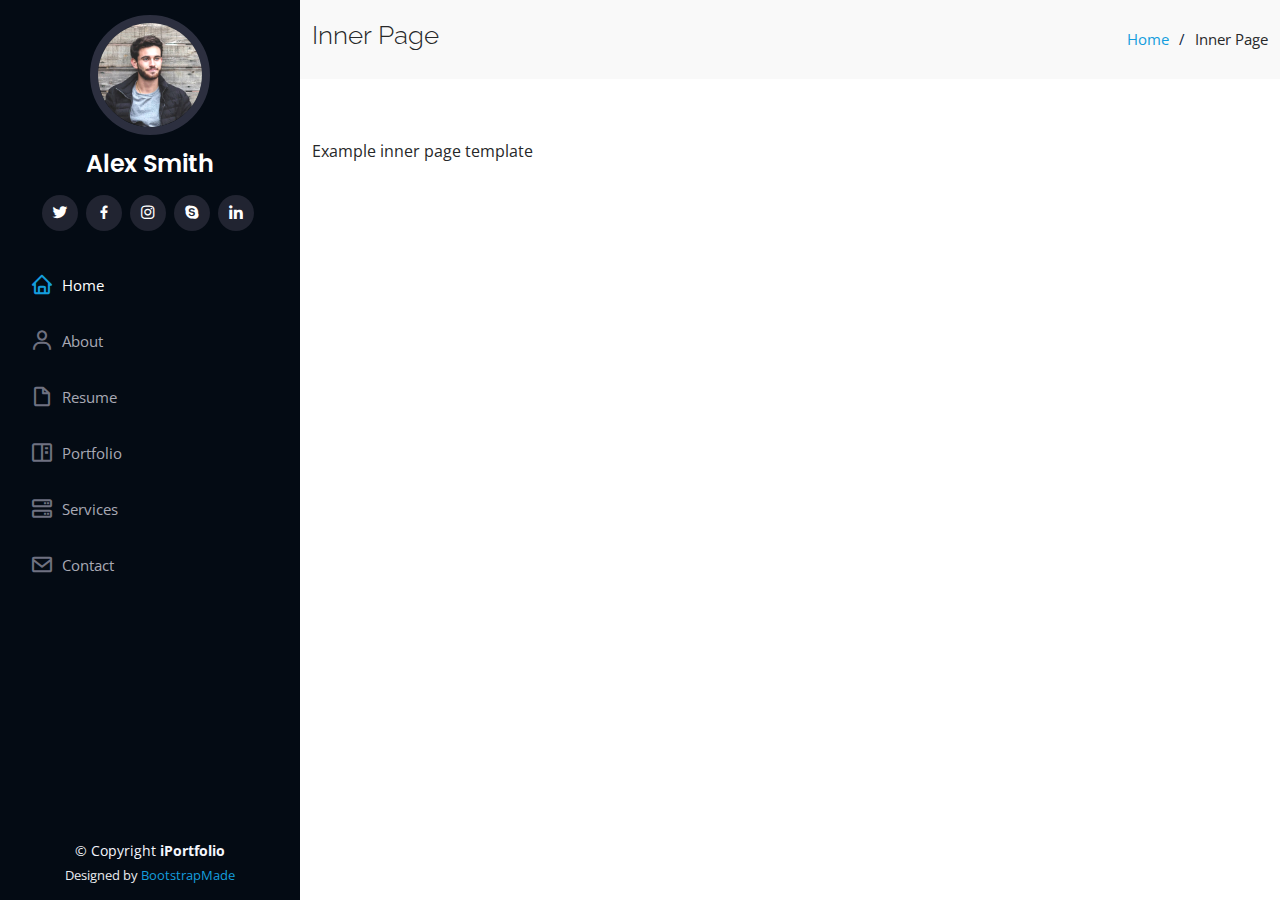
<file: inner-page.html>
<!DOCTYPE html>
<html lang="en">

<head>
  <meta charset="utf-8">
  <meta content="width=device-width, initial-scale=1.0" name="viewport">

  <title>Inner Page - iPortfolio Bootstrap Template</title>
  <meta content="" name="description">
  <meta content="" name="keywords">

  <!-- Favicons -->
  <link href="assets/img/bg.png" rel="icon">
  <link href="assets/img/apple-touch-icon.png" rel="apple-touch-icon">

  <!-- Google Fonts -->
  <link href="https://fonts.googleapis.com/css?family=Open+Sans:300,300i,400,400i,600,600i,700,700i|Raleway:300,300i,400,400i,500,500i,600,600i,700,700i|Poppins:300,300i,400,400i,500,500i,600,600i,700,700i" rel="stylesheet">

  <!-- Vendor CSS Files -->
  <link href="assets/vendor/aos/aos.css" rel="stylesheet">
  <link href="assets/vendor/bootstrap/css/bootstrap.min.css" rel="stylesheet">
  <link href="assets/vendor/bootstrap-icons/bootstrap-icons.css" rel="stylesheet">
  <link href="assets/vendor/boxicons/css/boxicons.min.css" rel="stylesheet">
  <link href="assets/vendor/glightbox/css/glightbox.min.css" rel="stylesheet">
  <link href="assets/vendor/swiper/swiper-bundle.min.css" rel="stylesheet">

  <!-- Template Main CSS File -->
  <link href="assets/css/style.css" rel="stylesheet">

  <!-- =======================================================
  * Template Name: iPortfolio - v3.9.1
  * Template URL: https://bootstrapmade.com/iportfolio-bootstrap-portfolio-websites-template/
  * Author: BootstrapMade.com
  * License: https://bootstrapmade.com/license/
  ======================================================== -->
</head>

<body>

  <!-- ======= Mobile nav toggle button ======= -->
  <i class="bi bi-list mobile-nav-toggle d-xl-none"></i>

  <!-- ======= Header ======= -->
  <header id="header">
    <div class="d-flex flex-column">

      <div class="profile">
        <img src="assets/img/profile-img.jpg" alt="" class="img-fluid rounded-circle">
        <h1 class="text-light"><a href="index.html">Alex Smith</a></h1>
        <div class="social-links mt-3 text-center">
          <a href="#" class="twitter"><i class="bx bxl-twitter"></i></a>
          <a href="#" class="facebook"><i class="bx bxl-facebook"></i></a>
          <a href="#" class="instagram"><i class="bx bxl-instagram"></i></a>
          <a href="#" class="google-plus"><i class="bx bxl-skype"></i></a>
          <a href="#" class="linkedin"><i class="bx bxl-linkedin"></i></a>
        </div>
      </div>

      <nav id="navbar" class="nav-menu navbar">
        <ul>
          <li><a href="#hero" class="nav-link scrollto active"><i class="bx bx-home"></i> <span>Home</span></a></li>
          <li><a href="#about" class="nav-link scrollto"><i class="bx bx-user"></i> <span>About</span></a></li>
          <li><a href="#resume" class="nav-link scrollto"><i class="bx bx-file-blank"></i> <span>Resume</span></a></li>
          <li><a href="#portfolio" class="nav-link scrollto"><i class="bx bx-book-content"></i> <span>Portfolio</span></a></li>
          <li><a href="#services" class="nav-link scrollto"><i class="bx bx-server"></i> <span>Services</span></a></li>
          <li><a href="#contact" class="nav-link scrollto"><i class="bx bx-envelope"></i> <span>Contact</span></a></li>
        </ul>
      </nav><!-- .nav-menu -->
    </div>
  </header><!-- End Header -->

  <main id="main">

    <!-- ======= Breadcrumbs ======= -->
    <section class="breadcrumbs">
      <div class="container">

        <div class="d-flex justify-content-between align-items-center">
          <h2>Inner Page</h2>
          <ol>
            <li><a href="index.html">Home</a></li>
            <li>Inner Page</li>
          </ol>
        </div>

      </div>
    </section><!-- End Breadcrumbs -->

    <section class="inner-page">
      <div class="container">
        <p>
          Example inner page template
        </p>
      </div>
    </section>

  </main><!-- End #main -->

  <!-- ======= Footer ======= -->
  <footer id="footer">
    <div class="container">
      <div class="copyright">
        &copy; Copyright <strong><span>iPortfolio</span></strong>
      </div>
      <div class="credits">
        <!-- All the links in the footer should remain intact. -->
        <!-- You can delete the links only if you purchased the pro version. -->
        <!-- Licensing information: https://bootstrapmade.com/license/ -->
        <!-- Purchase the pro version with working PHP/AJAX contact form: https://bootstrapmade.com/iportfolio-bootstrap-portfolio-websites-template/ -->
        Designed by <a href="https://bootstrapmade.com/">BootstrapMade</a>
      </div>
    </div>
  </footer><!-- End  Footer -->

  <a href="#" class="back-to-top d-flex align-items-center justify-content-center"><i class="bi bi-arrow-up-short"></i></a>

  <!-- Vendor JS Files -->
  <script src="assets/vendor/purecounter/purecounter_vanilla.js"></script>
  <script src="assets/vendor/aos/aos.js"></script>
  <script src="assets/vendor/bootstrap/js/bootstrap.bundle.min.js"></script>
  <script src="assets/vendor/glightbox/js/glightbox.min.js"></script>
  <script src="assets/vendor/isotope-layout/isotope.pkgd.min.js"></script>
  <script src="assets/vendor/swiper/swiper-bundle.min.js"></script>
  <script src="assets/vendor/typed.js/typed.min.js"></script>
  <script src="assets/vendor/waypoints/noframework.waypoints.js"></script>
  <script src="assets/vendor/php-email-form/validate.js"></script>

  <!-- Template Main JS File -->
  <script src="assets/js/main.js"></script>

</body>

</html>
</file>
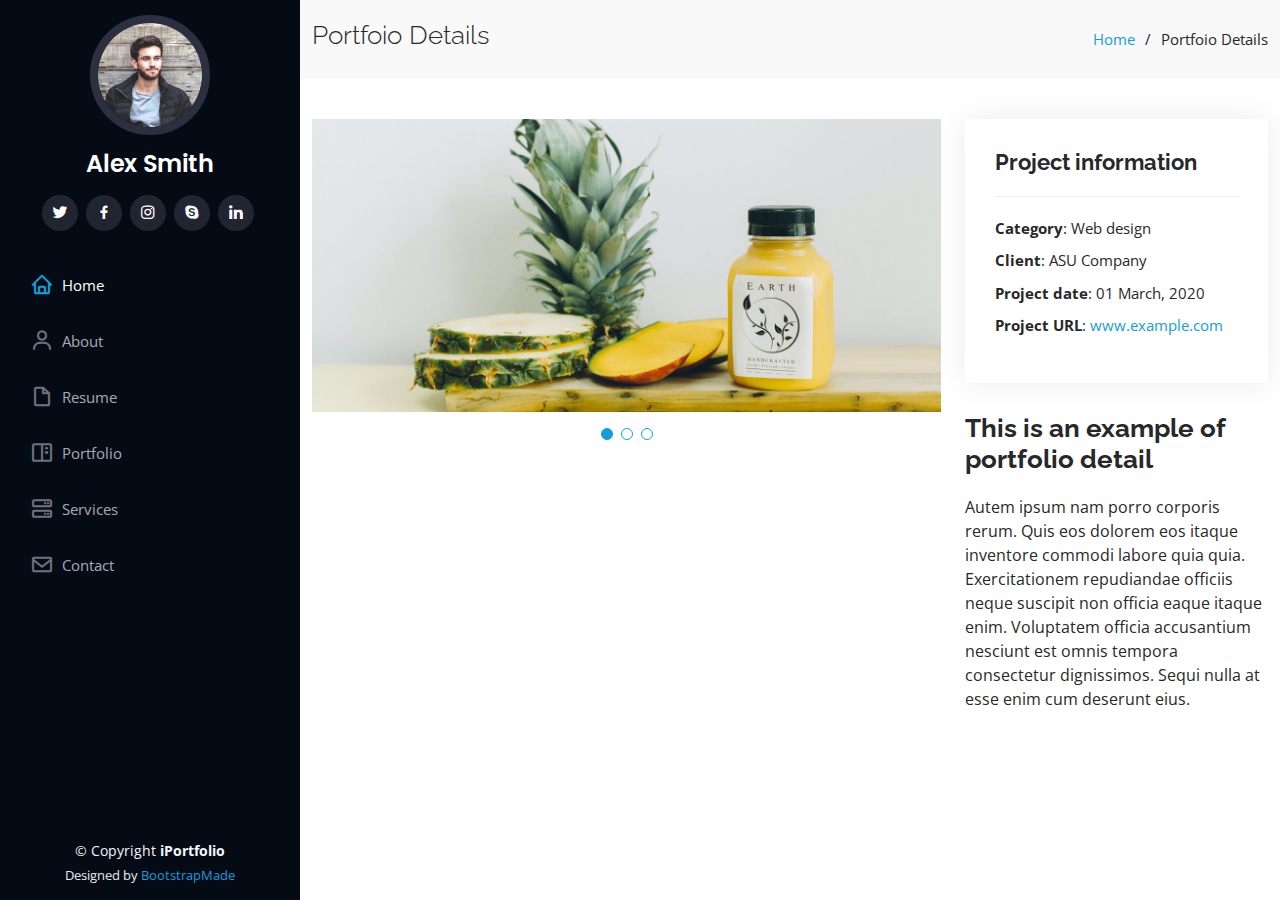
<file: portfolio-details.html>
<!DOCTYPE html>
<html lang="en">

<head>
  <meta charset="utf-8">
  <meta content="width=device-width, initial-scale=1.0" name="viewport">

  <title>Portfolio Details - iPortfolio Bootstrap Template</title>
  <meta content="" name="description">
  <meta content="" name="keywords">

  <!-- Favicons -->
  <link href="assets/img/favicon.png" rel="icon">
  <link href="assets/img/apple-touch-icon.png" rel="apple-touch-icon">

  <!-- Google Fonts -->
  <link href="https://fonts.googleapis.com/css?family=Open+Sans:300,300i,400,400i,600,600i,700,700i|Raleway:300,300i,400,400i,500,500i,600,600i,700,700i|Poppins:300,300i,400,400i,500,500i,600,600i,700,700i" rel="stylesheet">

  <!-- Vendor CSS Files -->
  <link href="assets/vendor/aos/aos.css" rel="stylesheet">
  <link href="assets/vendor/bootstrap/css/bootstrap.min.css" rel="stylesheet">
  <link href="assets/vendor/bootstrap-icons/bootstrap-icons.css" rel="stylesheet">
  <link href="assets/vendor/boxicons/css/boxicons.min.css" rel="stylesheet">
  <link href="assets/vendor/glightbox/css/glightbox.min.css" rel="stylesheet">
  <link href="assets/vendor/swiper/swiper-bundle.min.css" rel="stylesheet">

  <!-- Template Main CSS File -->
  <link href="assets/css/style.css" rel="stylesheet">

  <!-- =======================================================
  * Template Name: iPortfolio - v3.9.1
  * Template URL: https://bootstrapmade.com/iportfolio-bootstrap-portfolio-websites-template/
  * Author: BootstrapMade.com
  * License: https://bootstrapmade.com/license/
  ======================================================== -->
</head>

<body>

  <!-- ======= Mobile nav toggle button ======= -->
  <i class="bi bi-list mobile-nav-toggle d-xl-none"></i>

  <!-- ======= Header ======= -->
  <header id="header">
    <div class="d-flex flex-column">

      <div class="profile">
        <img src="assets/img/profile-img.jpg" alt="" class="img-fluid rounded-circle">
        <h1 class="text-light"><a href="index.html">Alex Smith</a></h1>
        <div class="social-links mt-3 text-center">
          <a href="#" class="twitter"><i class="bx bxl-twitter"></i></a>
          <a href="#" class="facebook"><i class="bx bxl-facebook"></i></a>
          <a href="#" class="instagram"><i class="bx bxl-instagram"></i></a>
          <a href="#" class="google-plus"><i class="bx bxl-skype"></i></a>
          <a href="#" class="linkedin"><i class="bx bxl-linkedin"></i></a>
        </div>
      </div>

      <nav id="navbar" class="nav-menu navbar">
        <ul>
          <li><a href="#hero" class="nav-link scrollto active"><i class="bx bx-home"></i> <span>Home</span></a></li>
          <li><a href="#about" class="nav-link scrollto"><i class="bx bx-user"></i> <span>About</span></a></li>
          <li><a href="#resume" class="nav-link scrollto"><i class="bx bx-file-blank"></i> <span>Resume</span></a></li>
          <li><a href="#portfolio" class="nav-link scrollto"><i class="bx bx-book-content"></i> <span>Portfolio</span></a></li>
          <li><a href="#services" class="nav-link scrollto"><i class="bx bx-server"></i> <span>Services</span></a></li>
          <li><a href="#contact" class="nav-link scrollto"><i class="bx bx-envelope"></i> <span>Contact</span></a></li>
        </ul>
      </nav><!-- .nav-menu -->
    </div>
  </header><!-- End Header -->

  <main id="main">

    <!-- ======= Breadcrumbs ======= -->
    <section id="breadcrumbs" class="breadcrumbs">
      <div class="container">

        <div class="d-flex justify-content-between align-items-center">
          <h2>Portfoio Details</h2>
          <ol>
            <li><a href="index.html">Home</a></li>
            <li>Portfoio Details</li>
          </ol>
        </div>

      </div>
    </section><!-- End Breadcrumbs -->

    <!-- ======= Portfolio Details Section ======= -->
    <section id="portfolio-details" class="portfolio-details">
      <div class="container">

        <div class="row gy-4">

          <div class="col-lg-8">
            <div class="portfolio-details-slider swiper">
              <div class="swiper-wrapper align-items-center">

                <div class="swiper-slide">
                  <img src="assets/img/portfolio/portfolio-details-1.jpg" alt="">
                </div>

                <div class="swiper-slide">
                  <img src="assets/img/portfolio/portfolio-details-2.jpg" alt="">
                </div>

                <div class="swiper-slide">
                  <img src="assets/img/portfolio/portfolio-details-3.jpg" alt="">
                </div>

              </div>
              <div class="swiper-pagination"></div>
            </div>
          </div>

          <div class="col-lg-4">
            <div class="portfolio-info">
              <h3>Project information</h3>
              <ul>
                <li><strong>Category</strong>: Web design</li>
                <li><strong>Client</strong>: ASU Company</li>
                <li><strong>Project date</strong>: 01 March, 2020</li>
                <li><strong>Project URL</strong>: <a href="#">www.example.com</a></li>
              </ul>
            </div>
            <div class="portfolio-description">
              <h2>This is an example of portfolio detail</h2>
              <p>
                Autem ipsum nam porro corporis rerum. Quis eos dolorem eos itaque inventore commodi labore quia quia. Exercitationem repudiandae officiis neque suscipit non officia eaque itaque enim. Voluptatem officia accusantium nesciunt est omnis tempora consectetur dignissimos. Sequi nulla at esse enim cum deserunt eius.
              </p>
            </div>
          </div>

        </div>

      </div>
    </section><!-- End Portfolio Details Section -->

  </main><!-- End #main -->

  <!-- ======= Footer ======= -->
  <footer id="footer">
    <div class="container">
      <div class="copyright">
        &copy; Copyright <strong><span>iPortfolio</span></strong>
      </div>
      <div class="credits">
        <!-- All the links in the footer should remain intact. -->
        <!-- You can delete the links only if you purchased the pro version. -->
        <!-- Licensing information: https://bootstrapmade.com/license/ -->
        <!-- Purchase the pro version with working PHP/AJAX contact form: https://bootstrapmade.com/iportfolio-bootstrap-portfolio-websites-template/ -->
        Designed by <a href="https://bootstrapmade.com/">BootstrapMade</a>
      </div>
    </div>
  </footer><!-- End  Footer -->

  <a href="#" class="back-to-top d-flex align-items-center justify-content-center"><i class="bi bi-arrow-up-short"></i></a>

  <!-- Vendor JS Files -->
  <script src="assets/vendor/purecounter/purecounter_vanilla.js"></script>
  <script src="assets/vendor/aos/aos.js"></script>
  <script src="assets/vendor/bootstrap/js/bootstrap.bundle.min.js"></script>
  <script src="assets/vendor/glightbox/js/glightbox.min.js"></script>
  <script src="assets/vendor/isotope-layout/isotope.pkgd.min.js"></script>
  <script src="assets/vendor/swiper/swiper-bundle.min.js"></script>
  <script src="assets/vendor/typed.js/typed.min.js"></script>
  <script src="assets/vendor/waypoints/noframework.waypoints.js"></script>
  <script src="assets/vendor/php-email-form/validate.js"></script>

  <!-- Template Main JS File -->
  <script src="assets/js/main.js"></script>

</body>

</html>
</file>
<file: assets/css/style.css>
/**
* Template Name: iPortfolio - v3.9.1
* Template URL: https://bootstrapmade.com/iportfolio-bootstrap-portfolio-websites-template/
* Author: BootstrapMade.com
* License: https://bootstrapmade.com/license/
*/

/*--------------------------------------------------------------
# General
--------------------------------------------------------------*/
body {
  font-family: "Open Sans", sans-serif;
  color: #272829;
}

a {
  color: #149ddd;
  text-decoration: none;
}

a:hover {
  color: #37b3ed;
  text-decoration: none;
}

h1,
h2,
h3,
h4,
h5,
h6 {
  font-family: "Raleway", sans-serif;
}

/*--------------------------------------------------------------
# Back to top button
--------------------------------------------------------------*/
.back-to-top {
  position: fixed;
  visibility: hidden;
  opacity: 0;
  right: 15px;
  bottom: 15px;
  z-index: 996;
  background: #149ddd;
  width: 40px;
  height: 40px;
  border-radius: 50px;
  transition: all 0.4s;
}

.back-to-top i {
  font-size: 28px;
  color: #fff;
  line-height: 0;
}

.back-to-top:hover {
  background: #2eafec;
  color: #fff;
}

.back-to-top.active {
  visibility: visible;
  opacity: 1;
}

/*--------------------------------------------------------------
# Header
--------------------------------------------------------------*/
#header {
  position: fixed;
  top: 0;
  left: 0;
  bottom: 0;
  width: 300px;
  transition: all ease-in-out 0.5s;
  z-index: 9997;
  transition: all 0.5s;
  padding: 0 15px;
  background: #040b14;
  overflow-y: auto;
}

#header .profile img {
  margin: 15px auto;
  display: block;
  width: 120px;
  border: 8px solid #2c2f3f;
}

#header .profile h1 {
  font-size: 24px;
  margin: 0;
  padding: 0;
  font-weight: 600;
  -moz-text-align-last: center;
  text-align-last: center;
  font-family: "Poppins", sans-serif;
}

#header .profile h1 a,
#header .profile h1 a:hover {
  color: #fff;
  text-decoration: none;
}

#header .profile .social-links a {
  font-size: 18px;
  display: inline-block;
  background: #212431;
  color: #fff;
  line-height: 1;
  padding: 8px 0;
  margin-right: 4px;
  border-radius: 50%;
  text-align: center;
  width: 36px;
  height: 36px;
  transition: 0.3s;
}

#header .profile .social-links a:hover {
  background: #149ddd;
  color: #fff;
  text-decoration: none;
}

#main {
  margin-left: 300px;
}

@media (max-width: 1199px) {
  #header {
    left: -300px;
  }

  #main {
    margin-left: 0;
  }
}

/*--------------------------------------------------------------
# Navigation Menu
--------------------------------------------------------------*/
/* Desktop Navigation */
.nav-menu {
  padding: 30px 0 0 0;
}

.nav-menu * {
  margin: 0;
  padding: 0;
  list-style: none;
}

.nav-menu>ul>li {
  position: relative;
  white-space: nowrap;
}

.nav-menu a,
.nav-menu a:focus {
  display: flex;
  align-items: center;
  color: #a8a9b4;
  padding: 12px 15px;
  margin-bottom: 8px;
  transition: 0.3s;
  font-size: 15px;
}

.nav-menu a i,
.nav-menu a:focus i {
  font-size: 24px;
  padding-right: 8px;
  color: #6f7180;
}

.nav-menu a:hover,
.nav-menu .active,
.nav-menu .active:focus,
.nav-menu li:hover>a {
  text-decoration: none;
  color: #fff;
}

.nav-menu a:hover i,
.nav-menu .active i,
.nav-menu .active:focus i,
.nav-menu li:hover>a i {
  color: #149ddd;
}

/* Mobile Navigation */
.mobile-nav-toggle {
  position: fixed;
  right: 15px;
  top: 15px;
  z-index: 9998;
  border: 0;
  font-size: 24px;
  transition: all 0.4s;
  outline: none !important;
  background-color: #149ddd;
  color: #fff;
  width: 40px;
  height: 40px;
  display: inline-flex;
  align-items: center;
  justify-content: center;
  line-height: 0;
  border-radius: 50px;
  cursor: pointer;
}

.mobile-nav-active {
  overflow: hidden;
}

.mobile-nav-active #header {
  left: 0;
}

/*--------------------------------------------------------------
# Hero Section
--------------------------------------------------------------*/
#hero {
  width: 100%;
  height: 100vh;
  background: url("../img/bg.png") top center;
  background-size: cover;
}

#hero:before {
  content: "";
  background: rgba(5, 13, 24, 0.3);
  position: absolute;
  bottom: 0;
  top: 0;
  left: 0;
  right: 0;
  z-index: 1;
}

#hero .hero-container {
  position: relative;
  z-index: 2;
  min-width: 300px;
}

#hero h1 {
  margin: 0 0 10px 0;
  font-size: 64px;
  font-weight: 700;
  line-height: 56px;
  color: #fff;
}

#hero p {
  color: #fff;
  margin-bottom: 50px;
  font-size: 26px;
  font-family: "Poppins", sans-serif;
}

#hero p span {
  color: #fff;
  padding-bottom: 4px;
  letter-spacing: 1px;
  border-bottom: 3px solid #149ddd;
}

@media (min-width: 1024px) {
  #hero {
    background-attachment: fixed;
  }
}

@media (max-width: 768px) {
  #hero h1 {
    font-size: 28px;
    line-height: 36px;
  }

  #hero h2 {
    font-size: 18px;
    line-height: 24px;
    margin-bottom: 30px;
  }
}

/*--------------------------------------------------------------
# Sections General
--------------------------------------------------------------*/
section {
  padding: 60px 0;
  overflow: hidden;
}

.section-bg {
  background: #f5f8fd;
}

.section-title {
  padding-bottom: 30px;
}

.section-title h2 {
  font-size: 32px;
  font-weight: bold;
  margin-bottom: 20px;
  padding-bottom: 20px;
  position: relative;
  color: #173b6c;
}

.section-title h2::after {
  content: "";
  position: absolute;
  display: block;
  width: 50px;
  height: 3px;
  background: #149ddd;
  bottom: 0;
  left: 0;
}

.section-title p {
  margin-bottom: 0;
}

/*--------------------------------------------------------------
# About
--------------------------------------------------------------*/
.about .content h3 {
  font-weight: 700;
  font-size: 26px;
  color: #173b6c;
}

.about .content ul {
  list-style: none;
  padding: 0;
}

.about .content ul li {
  margin-bottom: 20px;
  display: flex;
  align-items: center;
}

.about .content ul strong {
  margin-right: 10px;
}

.about .content ul i {
  font-size: 16px;
  margin-right: 5px;
  color: #149ddd;
  line-height: 0;
}

.about .content p:last-child {
  margin-bottom: 0;
}

/*--------------------------------------------------------------
# Facts
--------------------------------------------------------------*/
.facts {
  padding-bottom: 30px;
}

.facts .count-box {
  padding: 30px;
  width: 100%;
}

.facts .count-box i {
  display: block;
  font-size: 44px;
  color: #149ddd;
  float: left;
  line-height: 0;
}

.facts .count-box span {
  font-size: 48px;
  line-height: 40px;
  display: block;
  font-weight: 700;
  color: #050d18;
  margin-left: 60px;
}

.facts .count-box p {
  padding: 15px 0 0 0;
  margin: 0 0 0 60px;
  font-family: "Raleway", sans-serif;
  font-size: 14px;
  color: #122f57;
}

.facts .count-box a {
  font-weight: 600;
  display: block;
  margin-top: 20px;
  color: #122f57;
  font-size: 15px;
  font-family: "Poppins", sans-serif;
  transition: ease-in-out 0.3s;
}

.facts .count-box a:hover {
  color: #1f5297;
}

/*--------------------------------------------------------------
# Akills
--------------------------------------------------------------*/
.skills .progress {
  height: 60px;
  display: block;
  background: none;
  border-radius: 0;
}

.skills .progress .skill {
  padding: 0;
  margin: 0 0 6px 0;
  text-transform: uppercase;
  display: block;
  font-weight: 600;
  font-family: "Poppins", sans-serif;
  color: #050d18;
}

.skills .progress .skill .val {
  float: right;
  font-style: normal;
}

.skills .progress-bar-wrap {
  background: #dce8f8;
  height: 10px;
}

.skills .progress-bar {
  width: 1px;
  height: 10px;
  transition: 0.9s;
  background-color: #149ddd;
}

/*--------------------------------------------------------------
# Resume
--------------------------------------------------------------*/
.resume .resume-title {
  font-size: 26px;
  font-weight: 700;
  margin-top: 20px;
  margin-bottom: 20px;
  color: #050d18;
}

.resume .resume-item {
  padding: 0 0 20px 20px;
  margin-top: -2px;
  border-left: 2px solid #1f5297;
  position: relative;
}

.resume .resume-item h4 {
  line-height: 18px;
  font-size: 18px;
  font-weight: 600;
  text-transform: uppercase;
  font-family: "Poppins", sans-serif;
  color: #050d18;
  margin-bottom: 10px;
}

.resume .resume-item h5 {
  font-size: 16px;
  background: #e4edf9;
  padding: 5px 15px;
  display: inline-block;
  font-weight: 600;
  margin-bottom: 10px;
}

.resume .resume-item ul {
  padding-left: 20px;
}

.resume .resume-item ul li {
  padding-bottom: 10px;
}

.resume .resume-item:last-child {
  padding-bottom: 0;
}

.resume .resume-item::before {
  content: "";
  position: absolute;
  width: 16px;
  height: 16px;
  border-radius: 50px;
  left: -9px;
  top: 0;
  background: #fff;
  border: 2px solid #1f5297;
}

/*--------------------------------------------------------------
# Portfolio
--------------------------------------------------------------*/
.portfolio .portfolio-item {
  margin-bottom: 30px;
}

.portfolio #portfolio-flters {
  padding: 0;
  margin: 0 auto 35px auto;
  list-style: none;
  text-align: center;
  background: #fff;
  border-radius: 50px;
  padding: 2px 15px;
}

.portfolio #portfolio-flters li {
  cursor: pointer;
  display: inline-block;
  padding: 10px 15px 8px 15px;
  font-size: 14px;
  font-weight: 600;
  line-height: 1;
  text-transform: uppercase;
  color: #272829;
  margin-bottom: 5px;
  transition: all 0.3s ease-in-out;
}

.portfolio #portfolio-flters li:hover,
.portfolio #portfolio-flters li.filter-active {
  color: #149ddd;
}

.portfolio #portfolio-flters li:last-child {
  margin-right: 0;
}

.portfolio .portfolio-wrap {
  transition: 0.3s;
  position: relative;
  overflow: hidden;
  z-index: 1;
}

.portfolio .portfolio-wrap::before {
  content: "";
  background: rgba(255, 255, 255, 0.5);
  position: absolute;
  left: 0;
  right: 0;
  top: 0;
  bottom: 0;
  transition: all ease-in-out 0.3s;
  z-index: 2;
  opacity: 0;
}

.portfolio .portfolio-wrap .portfolio-links {
  opacity: 1;
  left: 0;
  right: 0;
  bottom: -60px;
  z-index: 3;
  position: absolute;
  transition: all ease-in-out 0.3s;
  display: flex;
  justify-content: center;
}

.portfolio .portfolio-wrap .portfolio-links a {
  color: #fff;
  font-size: 28px;
  text-align: center;
  background: rgba(20, 157, 221, 0.75);
  transition: 0.3s;
  width: 50%;
}

.portfolio .portfolio-wrap .portfolio-links a:hover {
  background: rgba(20, 157, 221, 0.95);
}

.portfolio .portfolio-wrap .portfolio-links a+a {
  border-left: 1px solid #37b3ed;
}

.portfolio .portfolio-wrap:hover::before {
  top: 0;
  left: 0;
  right: 0;
  bottom: 0;
  opacity: 1;
}

.portfolio .portfolio-wrap:hover .portfolio-links {
  opacity: 1;
  bottom: 0;
}

/*--------------------------------------------------------------
# Portfolio Details
--------------------------------------------------------------*/
.portfolio-details {
  padding-top: 40px;
}

.portfolio-details .portfolio-details-slider img {
  width: 100%;
}

.portfolio-details .portfolio-details-slider .swiper-pagination {
  margin-top: 20px;
  position: relative;
}

.portfolio-details .portfolio-details-slider .swiper-pagination .swiper-pagination-bullet {
  width: 12px;
  height: 12px;
  background-color: #fff;
  opacity: 1;
  border: 1px solid #149ddd;
}

.portfolio-details .portfolio-details-slider .swiper-pagination .swiper-pagination-bullet-active {
  background-color: #149ddd;
}

.portfolio-details .portfolio-info {
  padding: 30px;
  box-shadow: 0px 0 30px rgba(5, 13, 24, 0.08);
}

.portfolio-details .portfolio-info h3 {
  font-size: 22px;
  font-weight: 700;
  margin-bottom: 20px;
  padding-bottom: 20px;
  border-bottom: 1px solid #eee;
}

.portfolio-details .portfolio-info ul {
  list-style: none;
  padding: 0;
  font-size: 15px;
}

.portfolio-details .portfolio-info ul li+li {
  margin-top: 10px;
}

.portfolio-details .portfolio-description {
  padding-top: 30px;
}

.portfolio-details .portfolio-description h2 {
  font-size: 26px;
  font-weight: 700;
  margin-bottom: 20px;
}

.portfolio-details .portfolio-description p {
  padding: 0;
}

/*--------------------------------------------------------------
# Services
--------------------------------------------------------------*/
.services .icon-box {
  margin-bottom: 20px;
}

.services .icon {
  float: left;
  display: flex;
  align-items: center;
  justify-content: center;
  width: 54px;
  height: 54px;
  background: #149ddd;
  border-radius: 50%;
  transition: 0.5s;
  border: 1px solid #149ddd;
}

.services .icon i {
  color: #fff;
  font-size: 24px;
  line-height: 0;
}

.services .icon-box:hover .icon {
  background: #fff;
}

.services .icon-box:hover .icon i {
  color: #149ddd;
}

.services .title {
  margin-left: 80px;
  font-weight: 700;
  margin-bottom: 15px;
  font-size: 18px;
}

.services .title a {
  color: #343a40;
}

.services .title a:hover {
  color: #149ddd;
}

.services .description {
  margin-left: 80px;
  line-height: 24px;
  font-size: 14px;
}

/*--------------------------------------------------------------
# Testimonials
--------------------------------------------------------------*/
.testimonials .testimonials-carousel,
.testimonials .testimonials-slider {
  overflow: hidden;
}

.testimonials .testimonial-item {
  box-sizing: content-box;
  text-align: center;
  min-height: 320px;
}

.testimonials .testimonial-item .testimonial-img {
  width: 90px;
  border-radius: 50%;
  margin: 0 auto;
}

.testimonials .testimonial-item h3 {
  font-size: 18px;
  font-weight: bold;
  margin: 10px 0 5px 0;
  color: #111;
}

.testimonials .testimonial-item h4 {
  font-size: 14px;
  color: #999;
  margin: 0;
}

.testimonials .testimonial-item .quote-icon-left,
.testimonials .testimonial-item .quote-icon-right {
  color: #c3e8fa;
  font-size: 26px;
}

.testimonials .testimonial-item .quote-icon-left {
  display: inline-block;
  left: -5px;
  position: relative;
}

.testimonials .testimonial-item .quote-icon-right {
  display: inline-block;
  right: -5px;
  position: relative;
  top: 10px;
}

.testimonials .testimonial-item p {
  font-style: italic;
  margin: 0 15px 15px 15px;
  padding: 20px;
  background: #fff;
  position: relative;
  margin-bottom: 35px;
  border-radius: 6px;
  box-shadow: 0px 2px 15px rgba(0, 0, 0, 0.1);
}

.testimonials .testimonial-item p::after {
  content: "";
  width: 0;
  height: 0;
  border-top: 20px solid #fff;
  border-right: 20px solid transparent;
  border-left: 20px solid transparent;
  position: absolute;
  bottom: -20px;
  left: calc(50% - 20px);
}

.testimonials .swiper-pagination {
  margin-top: 20px;
  position: relative;
}

.testimonials .swiper-pagination .swiper-pagination-bullet {
  width: 12px;
  height: 12px;
  background-color: #fff;
  opacity: 1;
  border: 1px solid #149ddd;
}

.testimonials .swiper-pagination .swiper-pagination-bullet-active {
  background-color: #149ddd;
}

/*--------------------------------------------------------------
# Contact
--------------------------------------------------------------*/
.contact {
  padding-bottom: 130px;
}

.contact .info {
  padding: 30px;
  background: #fff;
  width: 100%;
  box-shadow: 0 0 24px 0 rgba(0, 0, 0, 0.12);
}

.contact .info i {
  font-size: 20px;
  color: #149ddd;
  float: left;
  width: 44px;
  height: 44px;
  background: #dff3fc;
  display: flex;
  justify-content: center;
  align-items: center;
  border-radius: 50px;
  transition: all 0.3s ease-in-out;
}

.contact .info h4 {
  padding: 0 0 0 60px;
  font-size: 22px;
  font-weight: 600;
  margin-bottom: 5px;
  color: #050d18;
}

.contact .info p {
  padding: 0 0 10px 60px;
  margin-bottom: 20px;
  font-size: 14px;
  color: #173b6c;
}

.contact .info .email p {
  padding-top: 5px;
}

.contact .info .social-links {
  padding-left: 60px;
}

.contact .info .social-links a {
  font-size: 18px;
  display: inline-block;
  background: #333;
  color: #fff;
  line-height: 1;
  padding: 8px 0;
  border-radius: 50%;
  text-align: center;
  width: 36px;
  height: 36px;
  transition: 0.3s;
  margin-right: 10px;
}

.contact .info .social-links a:hover {
  background: #149ddd;
  color: #fff;
}

.contact .info .email:hover i,
.contact .info .address:hover i,
.contact .info .phone:hover i {
  background: #149ddd;
  color: #fff;
}

.contact .php-email-form {
  width: 100%;
  padding: 30px;
  background: #fff;
  box-shadow: 0 0 24px 0 rgba(0, 0, 0, 0.12);
}

.contact .php-email-form .form-group {
  padding-bottom: 8px;
}

.contact .php-email-form .validate {
  display: none;
  color: red;
  margin: 0 0 15px 0;
  font-weight: 400;
  font-size: 13px;
}

.contact .php-email-form .error-message {
  display: none;
  color: #fff;
  background: #ed3c0d;
  text-align: left;
  padding: 15px;
  font-weight: 600;
}

.contact .php-email-form .error-message br+br {
  margin-top: 25px;
}

.contact .php-email-form .sent-message {
  display: none;
  color: #fff;
  background: #18d26e;
  text-align: center;
  padding: 15px;
  font-weight: 600;
}

.contact .php-email-form .loading {
  display: none;
  background: #fff;
  text-align: center;
  padding: 15px;
}

.contact .php-email-form .loading:before {
  content: "";
  display: inline-block;
  border-radius: 50%;
  width: 24px;
  height: 24px;
  margin: 0 10px -6px 0;
  border: 3px solid #18d26e;
  border-top-color: #eee;
  -webkit-animation: animate-loading 1s linear infinite;
  animation: animate-loading 1s linear infinite;
}

.contact .php-email-form .form-group {
  margin-bottom: 15px;
}

.contact .php-email-form label {
  padding-bottom: 8px;
}

.contact .php-email-form input,
.contact .php-email-form textarea {
  border-radius: 0;
  box-shadow: none;
  font-size: 14px;
}

.contact .php-email-form input {
  height: 44px;
}

.contact .php-email-form textarea {
  padding: 10px 15px;
}

.contact .php-email-form button[type=submit] {
  background: #149ddd;
  border: 0;
  padding: 10px 24px;
  color: #fff;
  transition: 0.4s;
  border-radius: 4px;
}

.contact .php-email-form button[type=submit]:hover {
  background: #37b3ed;
}

@-webkit-keyframes animate-loading {
  0% {
    transform: rotate(0deg);
  }

  100% {
    transform: rotate(360deg);
  }
}

@keyframes animate-loading {
  0% {
    transform: rotate(0deg);
  }

  100% {
    transform: rotate(360deg);
  }
}

/*--------------------------------------------------------------
# Breadcrumbs
--------------------------------------------------------------*/
.breadcrumbs {
  padding: 20px 0;
  background: #f9f9f9;
}

.breadcrumbs h2 {
  font-size: 26px;
  font-weight: 300;
}

.breadcrumbs ol {
  display: flex;
  flex-wrap: wrap;
  list-style: none;
  padding: 0;
  margin: 0;
  font-size: 15px;
}

.breadcrumbs ol li+li {
  padding-left: 10px;
}

.breadcrumbs ol li+li::before {
  display: inline-block;
  padding-right: 10px;
  color: #0e2442;
  content: "/";
}

@media (max-width: 768px) {
  .breadcrumbs .d-flex {
    display: block !important;
  }

  .breadcrumbs ol {
    display: block;
  }

  .breadcrumbs ol li {
    display: inline-block;
  }
}

/*--------------------------------------------------------------
# Footer
--------------------------------------------------------------*/
#footer {
  padding: 15px;
  color: #f4f6fd;
  font-size: 14px;
  position: fixed;
  left: 0;
  bottom: 0;
  width: 300px;
  z-index: 9999;
  background: #040b14;
}

#footer .copyright {
  text-align: center;
}

#footer .credits {
  padding-top: 5px;
  text-align: center;
  font-size: 13px;
  color: #eaebf0;
}

@media (max-width: 1199px) {
  #footer {
    position: static;
    width: auto;
    padding-right: 20px 15px;
  }
}
</file>
